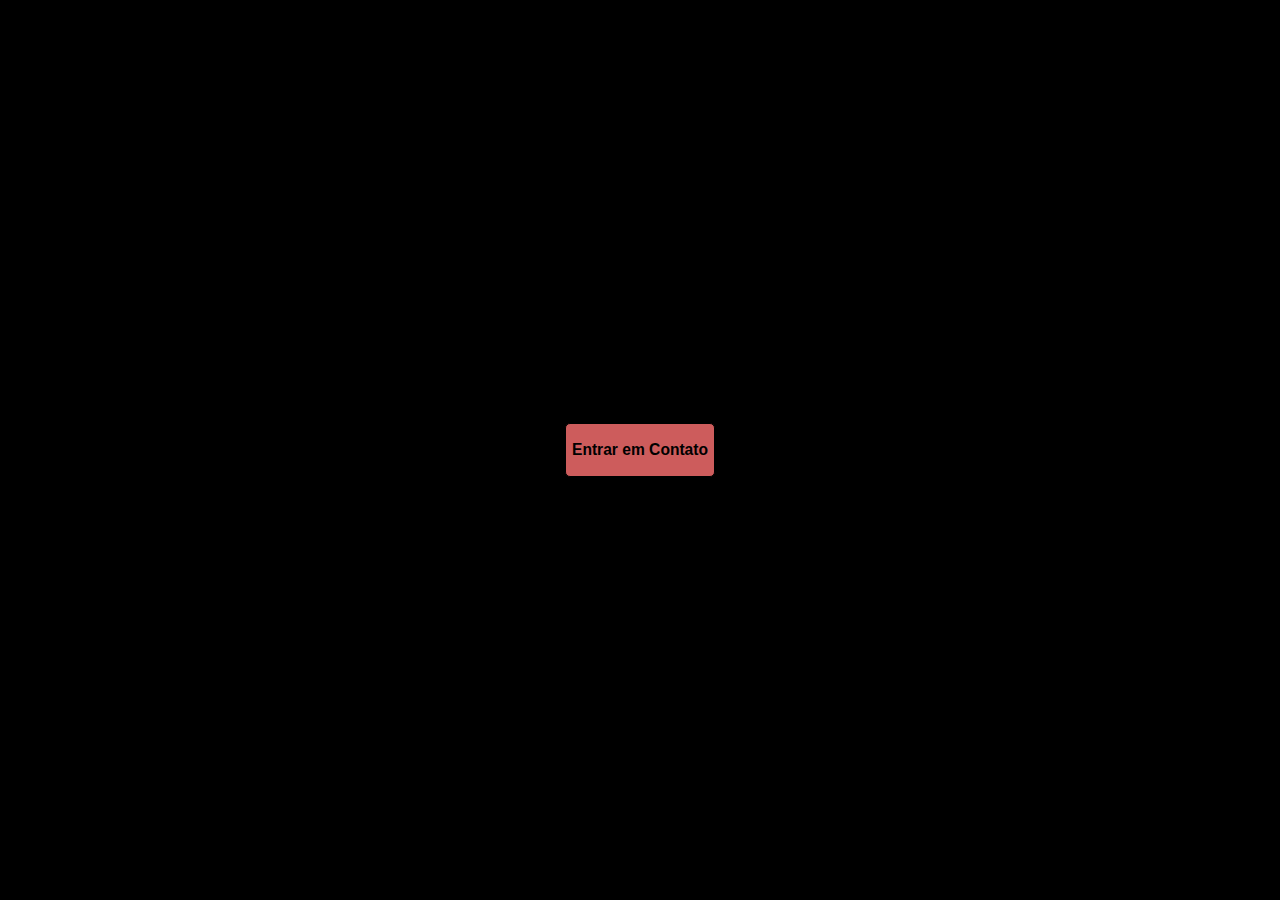
<file: contato.html>
<!DOCTYPE html>
<html lang="en">
<head>
    <meta charset="UTF-8">
    <meta http-equiv="X-UA-Compatible" content="IE=edge">
    <meta name="viewport" content="width=device-width, initial-scale=1.0">
    <title>Contato_ka</title>
    <style>
        body {
            background-color: black;
            background-size: cover;
            background-repeat: no-repeat;
            text-align: center;
            display: flex;
            flex-direction: column;
            align-items: center;
            justify-content: center;
            height: 100vh;
            margin: 0;
        }
        button {
            background-color: indianred;
            color: black;
            padding: 2,5px 5px;
            border: none;
            border-radius: 5px;
            cursor: pointer;
            border: 1px solid black;
        }
    </style>
</head>
<body>
    <a href="https://wa.me/55999171-4533" target="_blank"><button>
      <h3>Entrar em Contato</h3>
    </button></a>
</body>
</html>
</file>
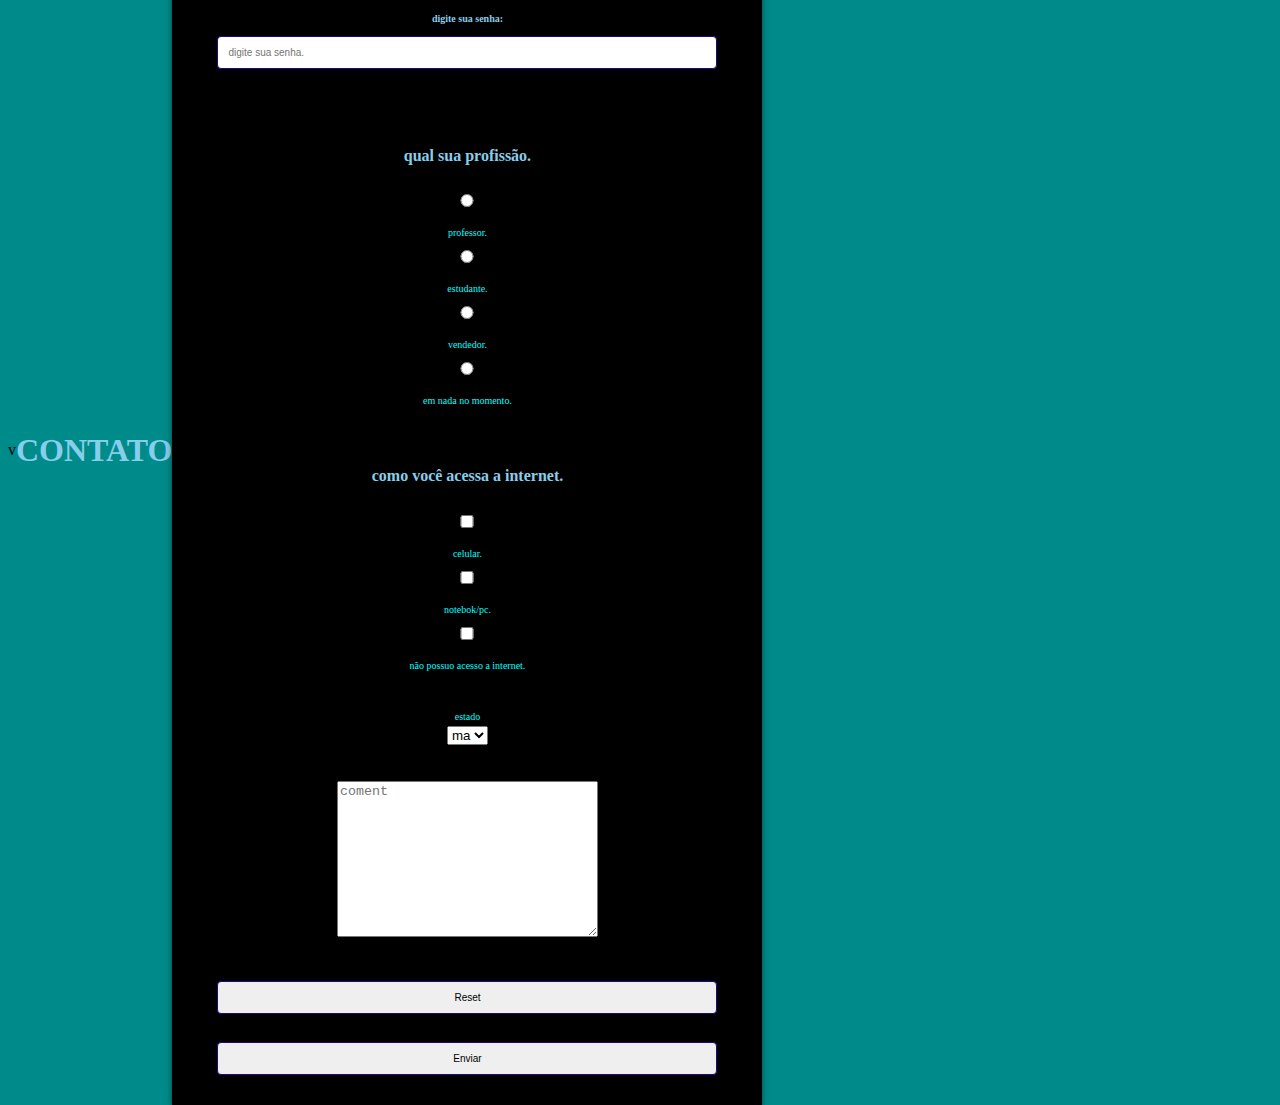
<file: Imail.html>
v<!DOCTYPE html>
<html lang="pt-br">
<head>
    <meta charset="UTF-8">
    <meta name="viewport" content="width=device-width, initial-scale=1.0">
    <title>Document</title>
</head>
<style>
    body{
        background-color: darkcyan;
        display: flex;
        align-items: center;
        min-height: center;
    }
    h1{
        color: skyblue;
        text-align-last: center;
    }
    form h4{
        color: skyblue;
        text-align-last: center;
    }
    form{
        color: skyblue;
        background-color: black;
        display: flex;
        align-items: center;
        justify-content: center;
        flex-direction: column;
        padding: 10px 45px;
        width: 500px;
        box-shadow: rgba(0, 0, 0, 0.4) 0px 2px 4px, rgba(0, 0, 0, 0.3)
0px 7px 13px -3px, rgba(0, 0, 0, 0.2) 0px -3px 0px inset;
    }
    b{
        color: skyblue;
    }
    a{
        color: skyblue;
    }
    coment{
        background-color: blanchedalmond;
    }
    form label{
        font-size: 10px;
        margin-bottom: 4px;
        color: cyan;
    }
    form input{
        width: 100%;
        padding: 10px;
        margin: 8px 0;
        border: 1px solid #220484;
        border-radius: 4px;
        box-sizing: border-box;
        margin-bottom: 20px;
        font-size: 10px;
        transition: all 0.5s;
    }
    form input:focus{
        border-radius: 16px;
        font-size: 8px;
    }
    form button{
        width: 100%;
        cursor: pointer;
        padding: 10px;
        background: transparent;
        margin: 8px 0;
        border: 2px solid #ffffff;
        color: #ffffff;
        border-radius: 4px;
        box-sizing: border-box;
        margin-bottom: 20px;
        font-size: 10px;
        transition: all 1s;
    }
    form button:haver{
        background: #1d1d2e;
        color: cyan;
        border-radius: 16px;
    }
</style>
<body>
    <h1>CONTATO</h1>
    <form action="https://api.staticforms.xyz/submit" method="post">
        <label for=""><b>digite seu nome:</b></label>
        <input type="text" name="name" id="name" placeholder="digite
seu nome." required>
        <br><br>
        <label for=""><b>digite seu email:</b></label>
        <input type="email" name="email" id="email"
placeholder="digite seu email." required>
        <br><br>
        <label for=""><b>digite sua senha:</b></label>
        <input type="password" name="senha" id="senha"
placeholder="digite sua senha." required>
        <br><br>
        <h4>qual sua profissão.</h4>
        <input type="radio" name="profissao" id="professor" value="Professor">
        <label for="professor">professor.</label>
        <input type="radio" name="profissao" id="estudante" value="Estudante">
        <label for="estudante">estudante.</label>
        <input type="radio" name="profissao" id="vendedor" value="Vendedor">
        <label for="vendedor">vendedor.</label>
        <input type="radio" name="profissao" id="nada" value="Nada">
        <label for="nada">em nada no momento.</label>
        <br><br>
        <h4>como você acessa a internet.</h4>
        <input type="checkbox" id="celular" name="acessoInternet"
value="Celular">
        <label for="celular">celular.</label>
        <input type="checkbox" id="notebook" name="acessoInternet"
value="Notebook/PC">
        <label for="notebook">notebok/pc.</label>
        <input type="checkbox" id="semInternet" name="acessoInternet"
value="Não possuo acesso a internet">
        <label for="semInternet">não possuo acesso a internet.</label>
        <br><br>
        <label for="estado">estado</label>
        <select id="estado" name="estado">
            <option value="maranhao">ma</option>
            <option value="rio de janeiro">rg</option>
            <option value="acre">ac</option>
        </select>
        <br><br>
        <textarea name="coment" id="coment" cols="30" rows="10"
placeholder="coment" required></textarea>
        <br><br>
        <input type="reset" name="reset" id="reset" value="Reset">
        <input type="submit" name="enviar" id="enviar" value="Enviar">

        <input type="hidden" name="accessKey"
value="d1cf4085-154b-413f-be78-6aadb7abc369">
        <input type="hidden" name="redirectTo"
value="https://.github.io/Meu.portifolio.niltomberg/contato.html">
    </form>
</body>
</html>
</file>
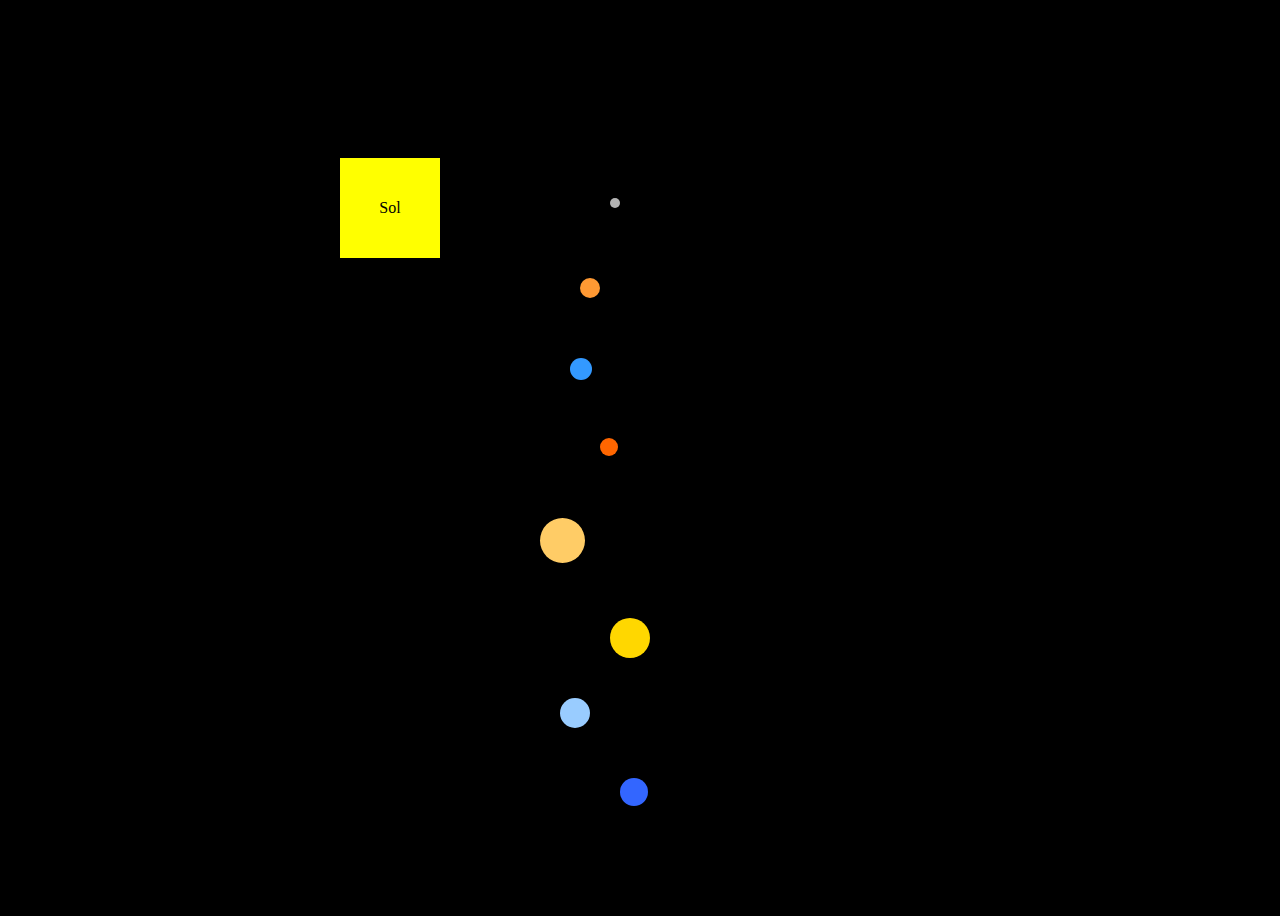
<file: projeto.html>
<!DOCTYPE html>
<html lang="en">
<head>
<meta charset="UTF-8">
<meta name="viewport" content="width=device-width, initial-scale=1.0">
<title>Sistema Solar</title>
<style>
    body {
        display: flex;
        justify-content: center;
        align-items: center;
        height: 100vh;
        background-color: #000;
    }
    #solar-system {
        position: relative;
        width: 600px;
        height: 600px;
    }
    .planet {
        position: absolute;
        border-radius: 50%;
        background-color: #888;
    }
    #sun {
        width: 100px;
        height: 100px;
        background-color: yellow;
    }
    #mercury {
        width: 10px;
        height: 10px;
        background-color: #b3b3b3;
        left: 270px;
        top: 40px;
    }
    #venus {
        width: 20px;
        height: 20px;
        background-color: #ff9933;
        left: 240px;
        top: 120px;
    }
    #earth {
        width: 22px;
        height: 22px;
        background-color: #3399ff;
        left: 230px;
        top: 200px;
    }
    #mars {
        width: 18px;
        height: 18px;
        background-color: #ff6600;
        left: 260px;
        top: 280px;
    }
    #jupiter {
        width: 45px;
        height: 45px;
        background-color: #ffcc66;
        left: 200px;
        top: 360px;
    }
    #saturn {
        width: 40px;
        height: 40px;
        background-color: #ffd700;
        left: 270px;
        top: 460px;
    }
    #uranus {
        width: 30px;
        height: 30px;
        background-color: #99ccff;
        left: 220px;
        top: 540px;
    }
    #neptune {
        width: 28px;
        height: 28px;
        background-color: #3366ff;
        left: 280px;
        top: 620px;
    }
    #sun a {
        display: flex;
        justify-content: center;
        align-items: center;
        width: 100px;
        height: 100px;
        color: black;
        text-decoration: none;
    }
</style>
</head>
<body>
<div id="solar-system">
    <div id="sun">
        <a href="https://mundoeducacao.uol.com.br/geografia/planetas.htm">Sol</a>
    </div>
    <div id="mercury" class="planet"></div>
    <div id="venus" class="planet"></div>
    <div id="earth" class="planet"></div>
    <div id="mars" class="planet"></div>
    <div id="jupiter" class="planet"></div>
    <div id="saturn" class="planet"></div>
    <div id="uranus" class="planet"></div>
    <div id="neptune" class="planet"></div>
</div>
</body>
</html>
</file>
